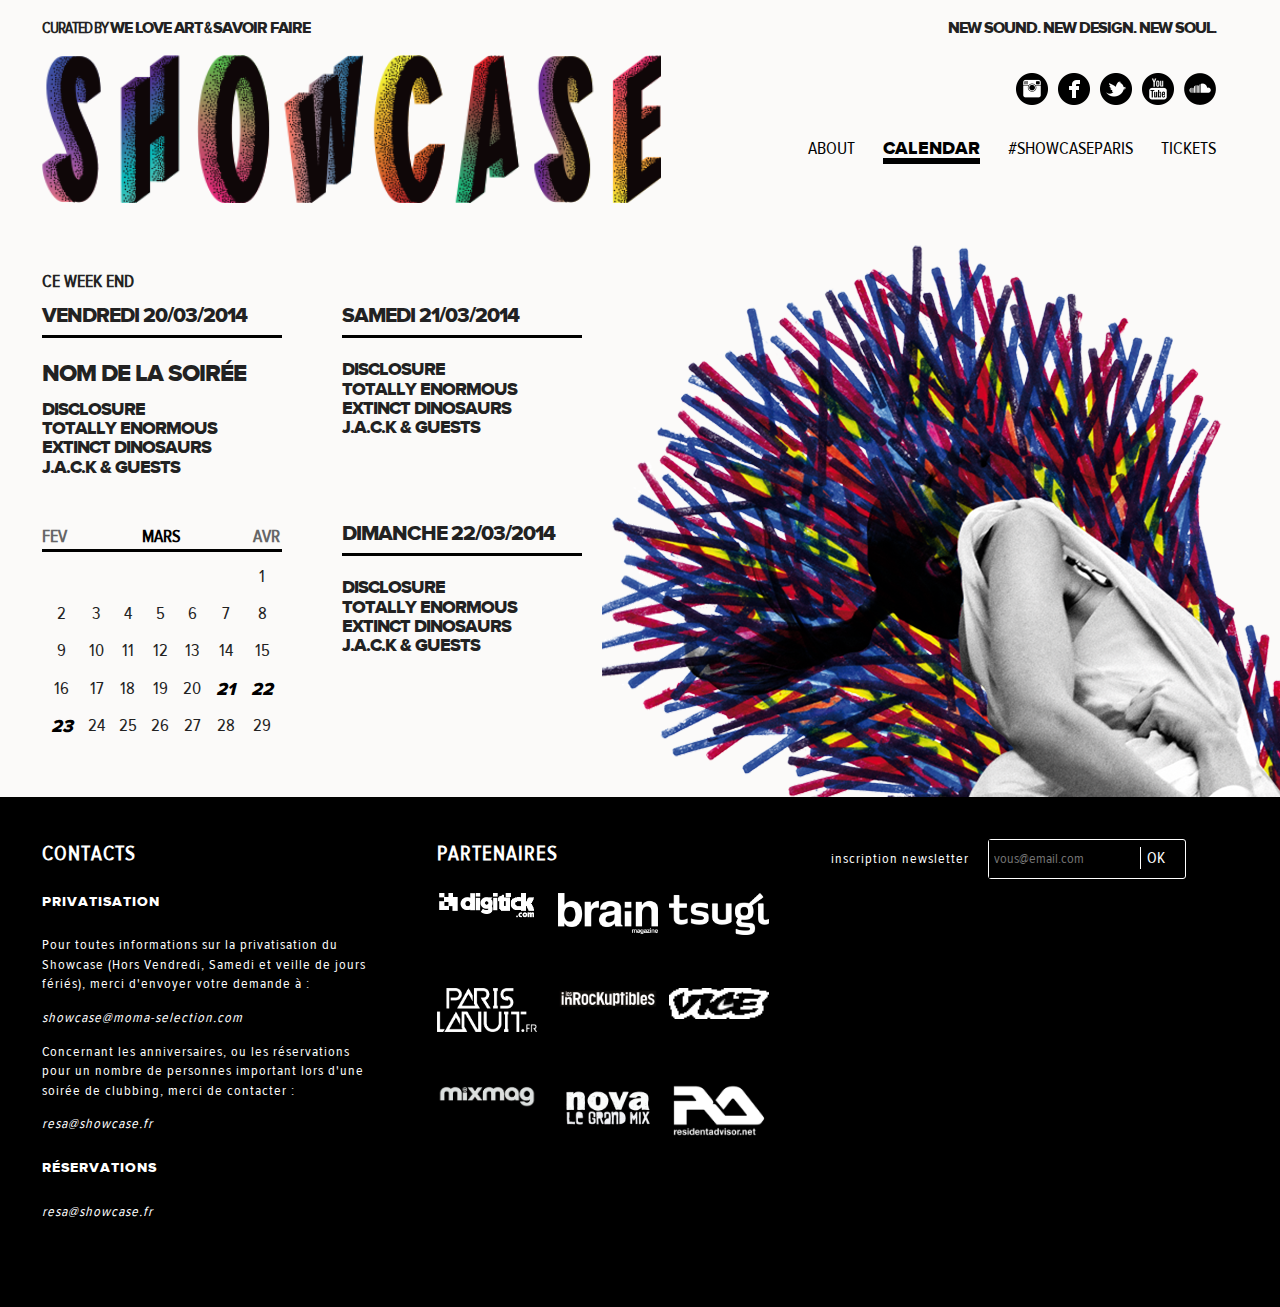
<file: index.html>
<!DOCTYPE html>
<!--[if lt IE 7]>      <html class="no-js lt-ie9 lt-ie8 lt-ie7"> <![endif]-->
<!--[if IE 7]>         <html class="no-js lt-ie9 lt-ie8"> <![endif]-->
<!--[if IE 8]>         <html class="no-js lt-ie9"> <![endif]-->
<!--[if gt IE 8]><!--> <html class="no-js"> <!--<![endif]-->
    <head>
        <meta charset="utf-8">
        <meta http-equiv="X-UA-Compatible" content="IE=edge">
        <title>SHOWCASE</title>
        <meta name="description" content="">
        <meta name="viewport" content="width=device-width, initial-scale=1">

        <!-- Place favicon.ico and apple-touch-icon.png in the root directory -->

        <link rel="stylesheet" href="css/normalize.css">
        <link rel="stylesheet" href="css/main.css">
        <link rel="stylesheet" href="css/fonts.css">
        <link rel="stylesheet" href="css/style.css">
        <script src="js/vendor/modernizr-2.6.2.min.js"></script>

        <style type="text/css">

        @import url("http://fast.fonts.net/t/1.css?apiType=css&projectid=1defd006-96f9-4e02-9e97-10c853c91d68");
        @font-face{
        font-family:"Proxima Nova Reg";
        src:url("fonts/9078f77e-dddf-495b-a468-f03b3b7aa12c.eot?#iefix");
        src:url("fonts/9078f77e-dddf-495b-a468-f03b3b7aa12c.eot?#iefix") format("eot"),url("fonts/8e5dbeb3-4068-4196-83a4-c86fe35c8b65.woff") format("woff"),url("fonts/f6c936c3-3828-4625-babb-e900c2afe00d.ttf") format("truetype"),url("fonts/87761033-3af1-450a-8cdd-2321b6a595f9.svg#87761033-3af1-450a-8cdd-2321b6a595f9") format("svg");
        }
        @font-face{
        font-family:"Proxima Nova Bold";
        src:url("fonts/9fbce143-f5db-4c0b-9159-b1e666079f67.eot?#iefix");
        src:url("fonts/9fbce143-f5db-4c0b-9159-b1e666079f67.eot?#iefix") format("eot"),url("fonts/19dd5cf2-ac2d-48d5-901a-c432fd291ee2.woff") format("woff"),url("fonts/22cfbfa4-f607-4751-92eb-6fa194353e57.ttf") format("truetype"),url("fonts/3d6b6348-e05f-4123-b19a-3bfd02c7f361.svg#3d6b6348-e05f-4123-b19a-3bfd02c7f361") format("svg");
        }
        </style>
    </head>
    <body>
        <!--[if lt IE 7]>
            <p class="browsehappy">You are using an <strong>outdated</strong> browser. Please <a href="http://browsehappy.com/">upgrade your browser</a> to improve your experience.</p>
        <![endif]-->

        <header>
          <div id="tagline">
            <h3 id="first">Curated by <span class="brand">We Love Art</span> & <span class="brand">Savoir Faire</span></h3>
            <h3 id="second"><span class="brand">New sound.  New Design.  New Soul.</span></h3>
          </div>
          <img id="logo" alt="SHOWCASE PARIS" src="img/logo.png"/>
        </header>

        <menu>
          <ul id="social">
            <li id="instagram"><a href="http://instagram.com/showcaseparis/" target="_blank"><img src="img/instagram.png"/></a></li>
            <li id="facebook"><a href="https://www.facebook.com/showcaseparis" target="_blank"><img src="img/facebook.png"/></a></li>
            <li id="twitter"><a href="https://twitter.com/ShowcaseParis" target="_blank"><img src="img/twitter.png"/></a></li>
            <li id="youtube"><a href="#" target="_blank"><img src="img/youtube.png"/></a></li>
            <li id="soundcloud"><a href="https://soundcloud.com/showcase-paris-club" target="_blank"><img src="img/soundcloud.png"/></a></li>
          </ul>

          <ul id="menu">
            <li><a href="about.html">About</a></li>
            <li><a class="selected" href="index.html">Calendar</a></li>
            <li><a href="instagram.html">#SHOWCASEPARIS</a></li>
            <li><a href="http://www.digitick.com/le-showcase-paris-css4-digitick-pg5-si4235.html" target="_blank">Tickets</a></li>
        </menu>

        <div class="clear"></div>
        <main>
          <div id="content">
            <div id="calendar">
              <h4>Ce week end</h4>
              <div id="friday">
              <div class="day">
                <h3>Vendredi 20/03/2014</h3>
                <div class="daycontent">
                  <h2>Nom de la soirée</h2>
                  <ul class="lineup">
                    <li>Disclosure</li>
                    <li>Totally Enormous</li>
                    <li>Extinct Dinosaurs</li>
                    <li>J.A.C.K & Guests</li>                    
                  </ul>
                </div>
              </div>

              <div class="day" id="timetable">
                <div id="months">
                  <h4 id="fev">Fev</h4><h4 id="mar">Mars</h4><h4 id="avr">Avr</h4>
                </div>
                <div class="daycontent">
                <table>
                  <tr>
                    <td></td>
                    <td></td>
                    <td></td>
                    <td></td>
                    <td></td>
                    <td></td>
                    <td>1</td>
                  </tr>

                  <tr>
                    <td>2</td>
                    <td>3</td>
                    <td>4</td>
                    <td>5</td>
                    <td>6</td>
                    <td>7</td>
                    <td>8</td>
                  </tr>

                  <tr>
                    <td>9</td>
                    <td>10</td>
                    <td>11</td>
                    <td>12</td>
                    <td>13</td>
                    <td>14</td>
                    <td>15</td>
                  </tr>

                  <tr>
                    <td>16</td>
                    <td>17</td>
                    <td>18</td>
                    <td>19</td>
                    <td>20</td>
                    <td class="busy">21</td>
                    <td class="busy">22</td>
                  </tr>

                  <tr>
                    <td class="busy">23</td>
                    <td>24</td>
                    <td>25</td>
                    <td>26</td>
                    <td>27</td>
                    <td>28</td>
                    <td>29</td>
                  </tr>

                </table>
                </div>
              </div>
              </div>

              <div id="weekend">
                <div class="day" id="saturday">
                  <h3>Samedi 21/03/2014</h3>
                  <div class="daycontent">
                    <ul class="lineup">
                      <li>Disclosure</li>
                      <li>Totally Enormous</li>
                      <li>Extinct Dinosaurs</li>
                      <li>J.A.C.K & Guests</li>
                    </ul>
                  </div>
                </div>

                <div class="day" id="sunday">
                  <h3>Dimanche 22/03/2014</h3>
                  <div class="daycontent">
                    <ul class="lineup">
                      <li>Disclosure</li>
                      <li>Totally Enormous</li>
                      <li>Extinct Dinosaurs</li>
                      <li>J.A.C.K & Guests</li>
                    </ul>
                  </div>
                </div>
              </div>
            </div>

          <div id="colors">
            <img src="img/colors.png" alt="colors"/>
          </div>
        </main>
        <footer>
          <div id="contact">
            <h2>Contacts</h2>
            <h4>Privatisation</h4>
            <p>Pour toutes informations sur la privatisation du
            Showcase (Hors Vendredi, Samedi et veille de jours
            fériés), merci d'envoyer votre demande à :</p>

            <p><a href="mailto:showcase@moma-selection.com">showcase@moma-selection.com</a></p>

            <p>Concernant les anniversaires, ou les réservations pour
            un nombre de personnes important lors d'une soirée de
            clubbing, merci de contacter :</p>

            <p><a href="mailto:resa@showcase.fr">resa@showcase.fr</a></p>

            <h4>Réservations</h4>
            <p><a href="mailto:resa@showcase.fr">resa@showcase.fr</a></p>
          </div>

          <div id="partenaires">
            <h2>Partenaires</h2>
            <table class="table_part">
              <tbody>
                <tr>
                  <td><div class="img_part"><a href="http://www.digitick.com/" target="_blank"><img src="img/partners/digitick_2logonoir.png" alt="digitick"/></a></div></td>
                  <td><div class="img_part"><a href="http://www.brain-magazine.fr/" target="_blank"><img src="img/partners/logo_brain.png" alt="brain"/></a></div></td>
                  <td><div class="img_part"><a href="http://www.tsugi.fr/" target="_blank"><img src="img/partners/logo_tsugi.png" alt="tsugi"/></a></div></td>
                <tr/>
                <tr>
                  <td><div class="img_part"><a href="http://parislanuit.fr/" target="_blank"><img src="img/partners/LOGOS_PARISLANUIT_noir.png" alt="paris la nuit"/></a></div></td>
                  <td><div class="img_part"><a href="http://www.lesinrocks.com/" target="_blank"><img src="img/partners/noir_inrock.png" alt="inrock"/></a></div></td>
                  <td><div class="img_part"><a href="http://www.vice.com/" target="_blank"><img src="img/partners/vicenoir.png" alt="vicenoir"/></a></div></td>
                <tr/>
                <tr>
                  <td><div class="img_part"><a href="http://www.mixmag.net/" target="_blank"><img src="img/partners/Mixmag.png" alt="mixmag"/></a></div></td>
                  <td><div class="img_part"><a href="http://www.novaplanet.com/" target="_blank"><img src="img/partners/NOVALE1noir.png" alt="nova"/></a></div></td>
                  <td><div class="img_part"><a href="http://www.residentadvisor.net/" target="_blank"><img src="img/partners/resident-advisor-logo1.png" alt="resident advisor"/></div></td>
                <tr/>
              </tbody>
            </table>
          </div>

          <div id="newsletter">
            <div class="text_newsletter">
              inscription newsletter
            </div>
            <div class="button_newsletter">
              <input class="input_newsletter" type="text" placeholder="vous@email.com"></input>
              <button>OK</button>
            </div>
          </div>

          <div class="clear"></div>
        </footer>
        <script src="http://ajax.googleapis.com/ajax/libs/jquery/1.10.2/jquery.min.js"></script>
        <script>window.jQuery || document.write('<script src="js/vendor/jquery-1.10.2.min.js"><\/script>')</script>
        <script src="js/plugins.js"></script>
    </body>
</html>
</file>
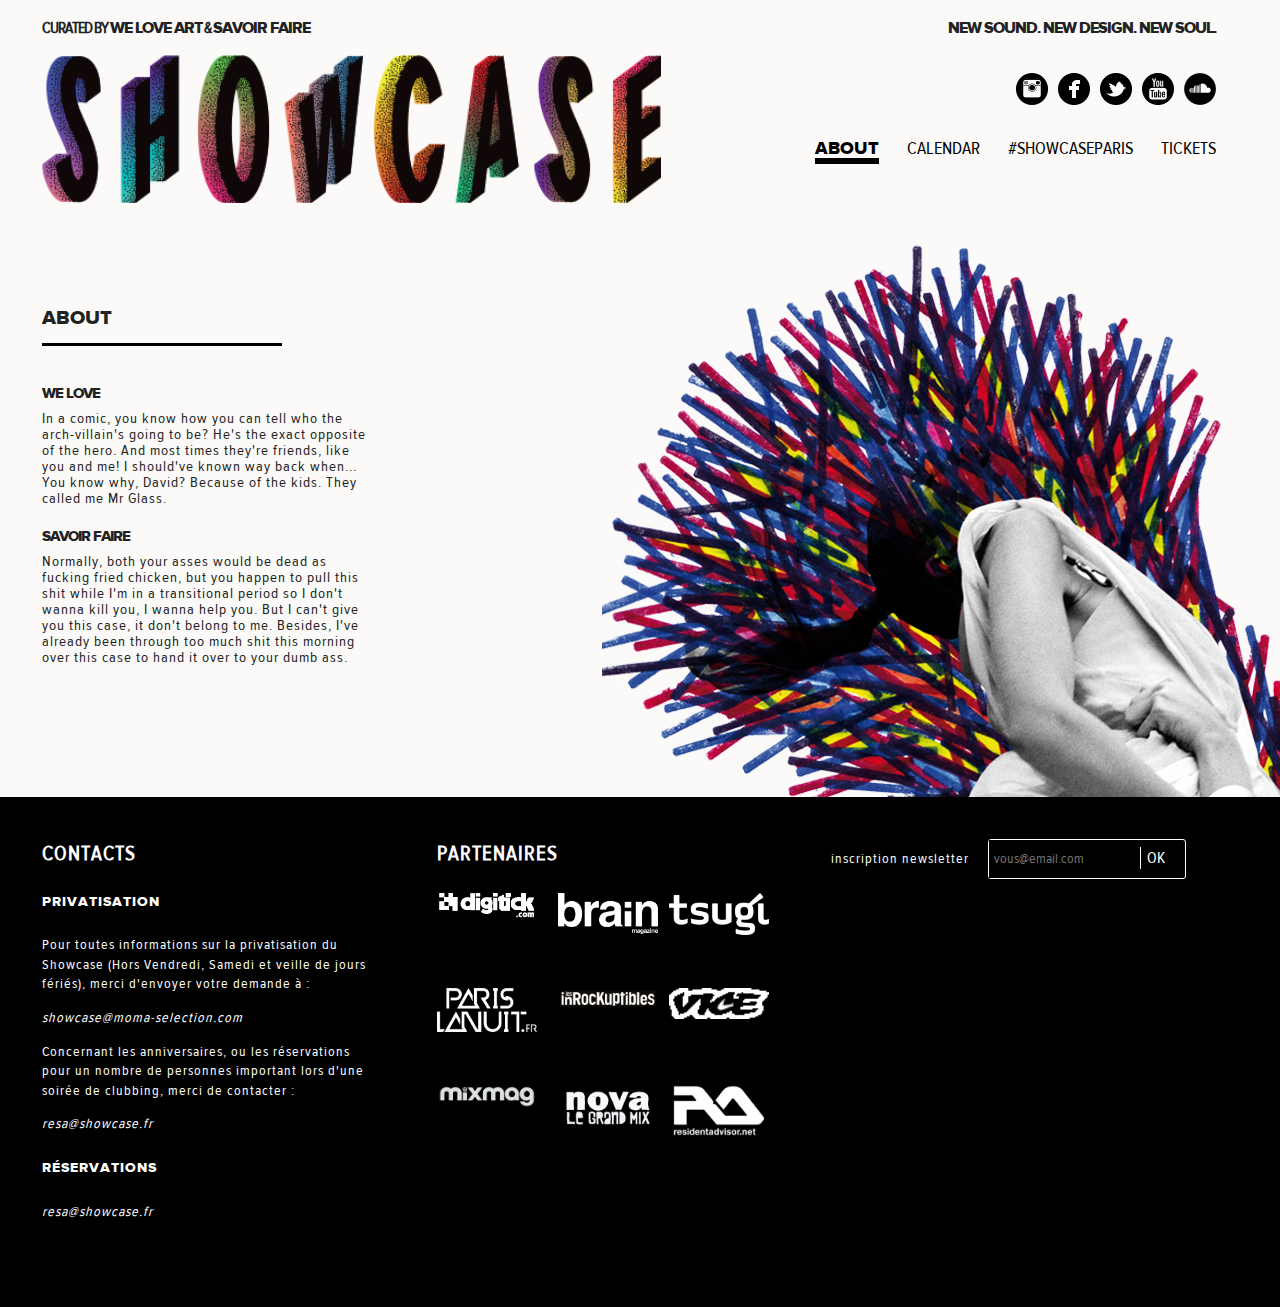
<file: about.html>
<!DOCTYPE html>
<!--[if lt IE 7]>      <html class="no-js lt-ie9 lt-ie8 lt-ie7"> <![endif]-->
<!--[if IE 7]>         <html class="no-js lt-ie9 lt-ie8"> <![endif]-->
<!--[if IE 8]>         <html class="no-js lt-ie9"> <![endif]-->
<!--[if gt IE 8]><!--> <html class="no-js"> <!--<![endif]-->
    <head>
        <meta charset="utf-8">
        <meta http-equiv="X-UA-Compatible" content="IE=edge">
        <title>SHOWCASE</title>
        <meta name="description" content="">
        <meta name="viewport" content="width=device-width, initial-scale=1">

        <!-- Place favicon.ico and apple-touch-icon.png in the root directory -->

        <link rel="stylesheet" href="css/normalize.css">
        <link rel="stylesheet" href="css/main.css">
        <link rel="stylesheet" href="css/fonts.css">
        <link rel="stylesheet" href="css/style.css">
        <script src="js/vendor/modernizr-2.6.2.min.js"></script>

        <style type="text/css">

        @import url("http://fast.fonts.net/t/1.css?apiType=css&projectid=1defd006-96f9-4e02-9e97-10c853c91d68");
        @font-face{
        font-family:"Proxima Nova Reg";
        src:url("fonts/9078f77e-dddf-495b-a468-f03b3b7aa12c.eot?#iefix");
        src:url("fonts/9078f77e-dddf-495b-a468-f03b3b7aa12c.eot?#iefix") format("eot"),url("fonts/8e5dbeb3-4068-4196-83a4-c86fe35c8b65.woff") format("woff"),url("fonts/f6c936c3-3828-4625-babb-e900c2afe00d.ttf") format("truetype"),url("fonts/87761033-3af1-450a-8cdd-2321b6a595f9.svg#87761033-3af1-450a-8cdd-2321b6a595f9") format("svg");
        }
        @font-face{
        font-family:"Proxima Nova Bold";
        src:url("fonts/9fbce143-f5db-4c0b-9159-b1e666079f67.eot?#iefix");
        src:url("fonts/9fbce143-f5db-4c0b-9159-b1e666079f67.eot?#iefix") format("eot"),url("fonts/19dd5cf2-ac2d-48d5-901a-c432fd291ee2.woff") format("woff"),url("fonts/22cfbfa4-f607-4751-92eb-6fa194353e57.ttf") format("truetype"),url("fonts/3d6b6348-e05f-4123-b19a-3bfd02c7f361.svg#3d6b6348-e05f-4123-b19a-3bfd02c7f361") format("svg");
        }
        </style>
    </head>
    <body>
        <!--[if lt IE 7]>
            <p class="browsehappy">You are using an <strong>outdated</strong> browser. Please <a href="http://browsehappy.com/">upgrade your browser</a> to improve your experience.</p>
        <![endif]-->

        <header>
          <div id="tagline">
            <h3 id="first">Curated by <span class="brand">We Love Art</span> & <span class="brand">Savoir Faire</span></h3>
            <h3 id="second"><span class="brand">New sound.  New Design.  New Soul.</span></h3>
          </div>
          <img id="logo" alt="SHOWCASE PARIS" src="img/logo.png"/>
        </header>

        <menu>
          <ul id="social">
            <li id="instagram"><a href="http://instagram.com/showcaseparis/" target="_blank"><img src="img/instagram.png"/></a></li>
            <li id="facebook"><a href="https://www.facebook.com/showcaseparis" target="_blank"><img src="img/facebook.png"/></a></li>
            <li id="twitter"><a href="https://twitter.com/ShowcaseParis" target="_blank"><img src="img/twitter.png"/></a></li>
            <li id="youtube"><a href="#" target="_blank"><img src="img/youtube.png"/></a></li>
            <li id="soundcloud"><a href="https://soundcloud.com/showcase-paris-club" target="_blank"><img src="img/soundcloud.png"/></a></li>
          </ul>

          <ul id="menu">
            <li><a class="selected" href="about.html">About</a></li>
            <li><a href="index.html">Calendar</a></li>
            <li><a href="instagram.html">#SHOWCASEPARIS</a></li>
            <li><a href="http://www.digitick.com/le-showcase-paris-css4-digitick-pg5-si4235.html" target="_blank">Tickets</a></li>
        </menu>

        <div class="clear"></div>
        <main>
          <div id="content">
            <div id="about">
              <h2>About</h2>
              <h4>We Love</h4>
              <p>
                In a comic, you know how you can tell who the
                arch-villain's going to be? He's the exact opposite of
                the hero. And most times they're friends, like you and
                me! I should've known way back when... You know why,
                David? Because of the kids. They called me Mr Glass.
              </p>

              <h4>Savoir Faire</h4>
              <p>
                Normally, both your asses would be dead as fucking
                fried chicken, but you happen to pull this shit while
                I'm in a transitional period so I don't wanna kill
                you, I wanna help you. But I can't give you this case,
                it don't belong to me. Besides, I've already been
                through too much shit this morning over this case to
                hand it over to your dumb ass.
              </p>
            </div>
          </div>

          <div id="colors">
            <img src="img/colors.png" alt="colors"/>
          </div>
        </main>
        <footer>
          <div id="contact">
            <h2>Contacts</h2>
            <h4>Privatisation</h4>
            <p>Pour toutes informations sur la privatisation du
            Showcase (Hors Vendredi, Samedi et veille de jours
            fériés), merci d'envoyer votre demande à :</p>

            <p><a href="mailto:showcase@moma-selection.com">showcase@moma-selection.com</a></p>

            <p>Concernant les anniversaires, ou les réservations pour
            un nombre de personnes important lors d'une soirée de
            clubbing, merci de contacter :</p>

            <p><a href="mailto:resa@showcase.fr">resa@showcase.fr</a></p>

            <h4>Réservations</h4>
            <p><a href="mailto:resa@showcase.fr">resa@showcase.fr</a></p>
          </div>

          <div id="partenaires">
            <h2>Partenaires</h2>
            <table class="table_part">
              <tbody>
                <tr>
                  <td><div class="img_part"><a href="http://www.digitick.com/" target="_blank"><img src="img/partners/digitick_2logonoir.png" alt="digitick"/></a></div></td>
                  <td><div class="img_part"><a href="http://www.brain-magazine.fr/" target="_blank"><img src="img/partners/logo_brain.png" alt="brain"/></a></div></td>
                  <td><div class="img_part"><a href="http://www.tsugi.fr/" target="_blank"><img src="img/partners/logo_tsugi.png" alt="tsugi"/></a></div></td>
                <tr/>
                <tr>
                  <td><div class="img_part"><a href="http://parislanuit.fr/" target="_blank"><img src="img/partners/LOGOS_PARISLANUIT_noir.png" alt="paris la nuit"/></a></div></td>
                  <td><div class="img_part"><a href="http://www.lesinrocks.com/" target="_blank"><img src="img/partners/noir_inrock.png" alt="inrock"/></a></div></td>
                  <td><div class="img_part"><a href="http://www.vice.com/" target="_blank"><img src="img/partners/vicenoir.png" alt="vicenoir"/></a></div></td>
                <tr/>
                <tr>
                  <td><div class="img_part"><a href="http://www.mixmag.net/" target="_blank"><img src="img/partners/Mixmag.png" alt="mixmag"/></a></div></td>
                  <td><div class="img_part"><a href="http://www.novaplanet.com/" target="_blank"><img src="img/partners/NOVALE1noir.png" alt="nova"/></a></div></td>
                  <td><div class="img_part"><a href="http://www.residentadvisor.net/" target="_blank"><img src="img/partners/resident-advisor-logo1.png" alt="resident advisor"/></div></td>
                <tr/>
              </tbody>
            </table>
          </div>

          <div id="newsletter">
            <div class="text_newsletter">
              inscription newsletter
            </div>
            <div class="button_newsletter">
              <input class="input_newsletter" type="text" placeholder="vous@email.com"></input>
              <button>OK</button>
            </div>
          </div>

          <div class="clear"></div>
        </footer>
        <script src="http://ajax.googleapis.com/ajax/libs/jquery/1.10.2/jquery.min.js"></script>
        <script>window.jQuery || document.write('<script src="js/vendor/jquery-1.10.2.min.js"><\/script>')</script>
        <script src="js/plugins.js"></script>
    </body>
</html>
</file>
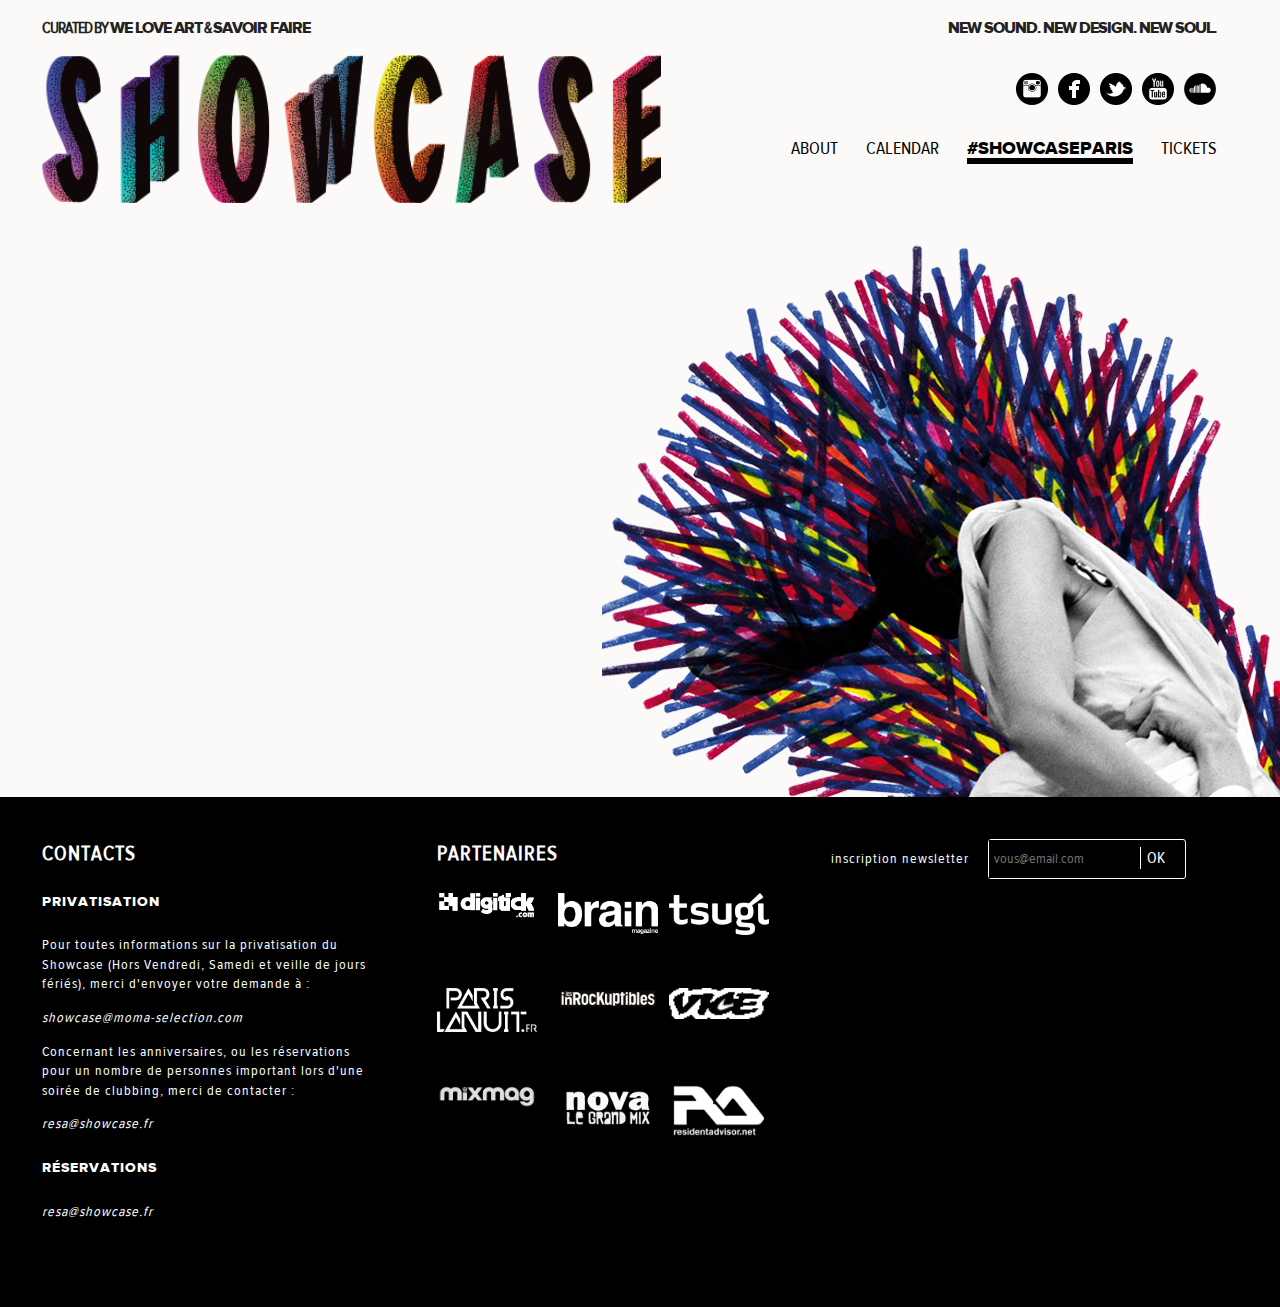
<file: instagram.html>
<!DOCTYPE html>
<!--[if lt IE 7]>      <html class="no-js lt-ie9 lt-ie8 lt-ie7"> <![endif]-->
<!--[if IE 7]>         <html class="no-js lt-ie9 lt-ie8"> <![endif]-->
<!--[if IE 8]>         <html class="no-js lt-ie9"> <![endif]-->
<!--[if gt IE 8]><!--> <html class="no-js"> <!--<![endif]-->
    <head>
        <meta charset="utf-8">
        <meta http-equiv="X-UA-Compatible" content="IE=edge">
        <title>SHOWCASE</title>
        <meta name="description" content="">
        <meta name="viewport" content="width=device-width, initial-scale=1">

        <!-- Place favicon.ico and apple-touch-icon.png in the root directory -->

        <link rel="stylesheet" href="css/normalize.css">
        <link rel="stylesheet" href="css/main.css">
        <link rel="stylesheet" href="css/fonts.css">
        <link rel="stylesheet" href="css/style.css">
        <script src="js/vendor/modernizr-2.6.2.min.js"></script>

        <style type="text/css">

        @import url("http://fast.fonts.net/t/1.css?apiType=css&projectid=1defd006-96f9-4e02-9e97-10c853c91d68");
        @font-face{
        font-family:"Proxima Nova Reg";
        src:url("fonts/9078f77e-dddf-495b-a468-f03b3b7aa12c.eot?#iefix");
        src:url("fonts/9078f77e-dddf-495b-a468-f03b3b7aa12c.eot?#iefix") format("eot"),url("fonts/8e5dbeb3-4068-4196-83a4-c86fe35c8b65.woff") format("woff"),url("fonts/f6c936c3-3828-4625-babb-e900c2afe00d.ttf") format("truetype"),url("fonts/87761033-3af1-450a-8cdd-2321b6a595f9.svg#87761033-3af1-450a-8cdd-2321b6a595f9") format("svg");
        }
        @font-face{
        font-family:"Proxima Nova Bold";
        src:url("fonts/9fbce143-f5db-4c0b-9159-b1e666079f67.eot?#iefix");
        src:url("fonts/9fbce143-f5db-4c0b-9159-b1e666079f67.eot?#iefix") format("eot"),url("fonts/19dd5cf2-ac2d-48d5-901a-c432fd291ee2.woff") format("woff"),url("fonts/22cfbfa4-f607-4751-92eb-6fa194353e57.ttf") format("truetype"),url("fonts/3d6b6348-e05f-4123-b19a-3bfd02c7f361.svg#3d6b6348-e05f-4123-b19a-3bfd02c7f361") format("svg");
        }
        </style>
    </head>
    <body>
        <!--[if lt IE 7]>
            <p class="browsehappy">You are using an <strong>outdated</strong> browser. Please <a href="http://browsehappy.com/">upgrade your browser</a> to improve your experience.</p>
        <![endif]-->

        <header>
          <div id="tagline">
            <h3 id="first">Curated by <span class="brand">We Love Art</span> & <span class="brand">Savoir Faire</span></h3>
            <h3 id="second"><span class="brand">New sound.  New Design.  New Soul.</span></h3>
          </div>
          <img id="logo" alt="SHOWCASE PARIS" src="img/logo.png"/>
        </header>

        <menu>
          <ul id="social">
            <li id="instagram"><a href="http://instagram.com/showcaseparis/" target="_blank"><img src="img/instagram.png"/></a></li>
            <li id="facebook"><a href="https://www.facebook.com/showcaseparis" target="_blank"><img src="img/facebook.png"/></a></li>
            <li id="twitter"><a href="https://twitter.com/ShowcaseParis" target="_blank"><img src="img/twitter.png"/></a></li>
            <li id="youtube"><a href="#" target="_blank"><img src="img/youtube.png"/></a></li>
            <li id="soundcloud"><a href="https://soundcloud.com/showcase-paris-club" target="_blank"><img src="img/soundcloud.png"/></a></li>
          </ul>

          <ul id="menu">
            <li><a href="about.html">About</a></li>
            <li><a href="index.html">Calendar</a></li>
            <li><a class="selected" href="instagram.html">#SHOWCASEPARIS</a></li>
            <li><a href="http://www.digitick.com/le-showcase-paris-css4-digitick-pg5-si4235.html" target="_blank">Tickets</a></li>
        </menu>

        <div class="clear"></div>
        <main>
          <div id="colors">
            <img src="img/colors.png" alt="colors"/>
          </div>
          <table id="table_instagram">
          </table>
        </main>
        <footer>
                  <div id="contact">
                    <h2>Contacts</h2>
                    <h4>Privatisation</h4>
                    <p>Pour toutes informations sur la privatisation du
                    Showcase (Hors Vendredi, Samedi et veille de jours
                    fériés), merci d'envoyer votre demande à :</p>

                    <p><a href="mailto:showcase@moma-selection.com">showcase@moma-selection.com</a></p>

                    <p>Concernant les anniversaires, ou les réservations pour
                    un nombre de personnes important lors d'une soirée de
                    clubbing, merci de contacter :</p>

                    <p><a href="mailto:resa@showcase.fr">resa@showcase.fr</a></p>

                    <h4>Réservations</h4>
                    <p><a href="mailto:resa@showcase.fr">resa@showcase.fr</a></p>
                  </div>

                  <div id="partenaires">
                    <h2>Partenaires</h2>
                    <table class="table_part">
                      <tbody>
                        <tr>
                          <td><div class="img_part"><a href="http://www.digitick.com/" target="_blank"><img src="img/partners/digitick_2logonoir.png" alt="digitick"/></a></div></td>
                          <td><div class="img_part"><a href="http://www.brain-magazine.fr/" target="_blank"><img src="img/partners/logo_brain.png" alt="brain"/></a></div></td>
                          <td><div class="img_part"><a href="http://www.tsugi.fr/" target="_blank"><img src="img/partners/logo_tsugi.png" alt="tsugi"/></a></div></td>
                        <tr/>
                        <tr>
                          <td><div class="img_part"><a href="http://parislanuit.fr/" target="_blank"><img src="img/partners/LOGOS_PARISLANUIT_noir.png" alt="paris la nuit"/></a></div></td>
                          <td><div class="img_part"><a href="http://www.lesinrocks.com/" target="_blank"><img src="img/partners/noir_inrock.png" alt="inrock"/></a></div></td>
                          <td><div class="img_part"><a href="http://www.vice.com/" target="_blank"><img src="img/partners/vicenoir.png" alt="vicenoir"/></a></div></td>
                        <tr/>
                        <tr>
                          <td><div class="img_part"><a href="http://www.mixmag.net/" target="_blank"><img src="img/partners/Mixmag.png" alt="mixmag"/></a></div></td>
                          <td><div class="img_part"><a href="http://www.novaplanet.com/" target="_blank"><img src="img/partners/NOVALE1noir.png" alt="nova"/></a></div></td>
                          <td><div class="img_part"><a href="http://www.residentadvisor.net/" target="_blank"><img src="img/partners/resident-advisor-logo1.png" alt="resident advisor"/></div></td>
                        <tr/>
                      </tbody>
                    </table>
                  </div>

                  <div id="newsletter">
                    <div class="text_newsletter">
                      inscription newsletter
                    </div>
                    <div class="button_newsletter">
                      <input class="input_newsletter" type="text" placeholder="vous@email.com"></input>
                      <button>OK</button>
                    </div>
                  </div>

                  <div class="clear"></div>
                </footer>
        <script src="http://ajax.googleapis.com/ajax/libs/jquery/1.10.2/jquery.min.js"></script>
        <script>window.jQuery || document.write('<script src="js/vendor/jquery-1.10.2.min.js"><\/script>')</script>
        <script src="js/plugins.js"></script>
        <script src="js/main.js"></script>
    </body>
</html>
</file>
<file: css/main.css>
/*! HTML5 Boilerplate v4.3.0 | MIT License | http://h5bp.com/ */

/*
 * What follows is the result of much research on cross-browser styling.
 * Credit left inline and big thanks to Nicolas Gallagher, Jonathan Neal,
 * Kroc Camen, and the H5BP dev community and team.
 */

/* ==========================================================================
   Base styles: opinionated defaults
   ========================================================================== */

html,
button,
input,
select,
textarea {
    color: #222;
}

html {
    font-size: 1em;
    line-height: 1.4;
}

/*
 * Remove text-shadow in selection highlight: h5bp.com/i
 * These selection rule sets have to be separate.
 * Customize the background color to match your design.
 */

::-moz-selection {
    background: #b3d4fc;
    text-shadow: none;
}

::selection {
    background: #b3d4fc;
    text-shadow: none;
}

/*
 * A better looking default horizontal rule
 */

hr {
    display: block;
    height: 1px;
    border: 0;
    border-top: 1px solid #ccc;
    margin: 1em 0;
    padding: 0;
}

/*
 * Remove the gap between images, videos, audio and canvas and the bottom of
 * their containers: h5bp.com/i/440
 */

audio,
canvas,
img,
video {
    vertical-align: middle;
}

/*
 * Remove default fieldset styles.
 */

fieldset {
    border: 0;
    margin: 0;
    padding: 0;
}

/*
 * Allow only vertical resizing of textareas.
 */

textarea {
    resize: vertical;
}

/* ==========================================================================
   Browse Happy prompt
   ========================================================================== */

.browsehappy {
    margin: 0.2em 0;
    background: #ccc;
    color: #000;
    padding: 0.2em 0;
}

/* ==========================================================================
   Author's custom styles
   ========================================================================== */

















/* ==========================================================================
   Helper classes
   ========================================================================== */

/*
 * Image replacement
 */

.ir {
    background-color: transparent;
    border: 0;
    overflow: hidden;
    /* IE 6/7 fallback */
    *text-indent: -9999px;
}

.ir:before {
    content: "";
    display: block;
    width: 0;
    height: 150%;
}

/*
 * Hide from both screenreaders and browsers: h5bp.com/u
 */

.hidden {
    display: none !important;
    visibility: hidden;
}

/*
 * Hide only visually, but have it available for screenreaders: h5bp.com/v
 */

.visuallyhidden {
    border: 0;
    clip: rect(0 0 0 0);
    height: 1px;
    margin: -1px;
    overflow: hidden;
    padding: 0;
    position: absolute;
    width: 1px;
}

/*
 * Extends the .visuallyhidden class to allow the element to be focusable
 * when navigated to via the keyboard: h5bp.com/p
 */

.visuallyhidden.focusable:active,
.visuallyhidden.focusable:focus {
    clip: auto;
    height: auto;
    margin: 0;
    overflow: visible;
    position: static;
    width: auto;
}

/*
 * Hide visually and from screenreaders, but maintain layout
 */

.invisible {
    visibility: hidden;
}

/*
 * Clearfix: contain floats
 *
 * For modern browsers
 * 1. The space content is one way to avoid an Opera bug when the
 *    `contenteditable` attribute is included anywhere else in the document.
 *    Otherwise it causes space to appear at the top and bottom of elements
 *    that receive the `clearfix` class.
 * 2. The use of `table` rather than `block` is only necessary if using
 *    `:before` to contain the top-margins of child elements.
 */

.clearfix:before,
.clearfix:after {
    content: " "; /* 1 */
    display: table; /* 2 */
}

.clearfix:after {
    clear: both;
}

/*
 * For IE 6/7 only
 * Include this rule to trigger hasLayout and contain floats.
 */

.clearfix {
    *zoom: 1;
}

/* ==========================================================================
   EXAMPLE Media Queries for Responsive Design.
   These examples override the primary ('mobile first') styles.
   Modify as content requires.
   ========================================================================== */

@media only screen and (min-width: 35em) {
    /* Style adjustments for viewports that meet the condition */
}

@media print,
       (-o-min-device-pixel-ratio: 5/4),
       (-webkit-min-device-pixel-ratio: 1.25),
       (min-resolution: 120dpi) {
    /* Style adjustments for high resolution devices */
}

/* ==========================================================================
   Print styles.
   Inlined to avoid required HTTP connection: h5bp.com/r
   ========================================================================== */

@media print {
    * {
        background: transparent !important;
        color: #000 !important; /* Black prints faster: h5bp.com/s */
        box-shadow: none !important;
        text-shadow: none !important;
    }

    a,
    a:visited {
        text-decoration: underline;
    }

    a[href]:after {
        content: " (" attr(href) ")";
    }

    abbr[title]:after {
        content: " (" attr(title) ")";
    }

    /*
     * Don't show links for images, or javascript/internal links
     */

    .ir a:after,
    a[href^="javascript:"]:after,
    a[href^="#"]:after {
        content: "";
    }

    pre,
    blockquote {
        border: 1px solid #999;
        page-break-inside: avoid;
    }

    thead {
        display: table-header-group; /* h5bp.com/t */
    }

    tr,
    img {
        page-break-inside: avoid;
    }

    img {
        max-width: 100% !important;
    }

    @page {
        margin: 0.5cm;
    }

    p,
    h2,
    h3 {
        orphans: 3;
        widows: 3;
    }

    h2,
    h3 {
        page-break-after: avoid;
    }
}
</file>
<file: css/fonts.css>
@import url("http://fast.fonts.net/t/1.css?apiType=css&projectid=1defd006-96f9-4e02-9e97-10c853c91d68");
@font-face{
font-family:"Proxima N W01 Cd Reg";
src:url("../fonts/9078f77e-dddf-495b-a468-f03b3b7aa12c.eot?#iefix");
src:url("../fonts/9078f77e-dddf-495b-a468-f03b3b7aa12c.eot?#iefix") format("eot"),url("../fonts/8e5dbeb3-4068-4196-83a4-c86fe35c8b65.woff") format("woff"),url("../fonts/f6c936c3-3828-4625-babb-e900c2afe00d.ttf") format("truetype"),url("../fonts/87761033-3af1-450a-8cdd-2321b6a595f9.svg#87761033-3af1-450a-8cdd-2321b6a595f9") format("svg");
}
@font-face{
font-family:"Proxima N W01 Xbold";
src:url("../fonts/9fbce143-f5db-4c0b-9159-b1e666079f67.eot?#iefix");
src:url("../fonts/9fbce143-f5db-4c0b-9159-b1e666079f67.eot?#iefix") format("eot"),url("../fonts/19dd5cf2-ac2d-48d5-901a-c432fd291ee2.woff") format("woff"),url("../fonts/22cfbfa4-f607-4751-92eb-6fa194353e57.ttf") format("truetype"),url("../fonts/3d6b6348-e05f-4123-b19a-3bfd02c7f361.svg#3d6b6348-e05f-4123-b19a-3bfd02c7f361") format("svg");
}
</file>
<file: css/style.css>
body, html {
    background-color: #fbfaf9;
    font-family: 'Proxima Nova Reg';
    font-size:18px;
}

* {
    -moz-box-sizing: border-box; -webkit-box-sizing: border-box; box-sizing: border-box;
}

#tagline h3 {
    font-family: 'Proxima Nova Reg';
    text-transform:uppercase;
    font-weight:600;
}

#tagline {
    position:relative;
}

#tagline h3 {
    display:inline-block;
    font-size:16px;
    letter-spacing:-1px;
}

#tagline h3#first {
    position:relative;
}

#tagline h3#second {
    float:right;
    margin-right:64px;
}

#tagline h3 .brand {
    font-family: 'Proxima Nova Bold';
}

header {
    margin-left: 42px;
}

a {
    text-decoration:none;
}

img#logo {
    float:left;
    min-width:50%;
    max-width:90%;
}

menu {
    margin-top:0px;
    margin-right:64px;
    float:right;
}

menu li {
    list-style:none;
    display:inline-block;
}

menu #social {
    text-align:right;
}

menu #menu {
    padding-left:0;
}

menu #menu li {
    margin-left:24px;
    margin-top:12px;
}

menu #menu a {
    font-size:18px;
    text-transform:uppercase;
    color:black;
}

menu #menu a:hover {
    border-bottom:6px solid #CCC;
}

menu #social img {
    max-height:32px;
    margin-left:6px;
}


menu #menu a.selected {
    font-family: "Proxima Nova Bold";
    border-bottom:6px solid black;
}

footer {
    position:relative;
    clear:both;
    background: black;
    color: white;
    padding:24px 42px;
    font-family: "Proxima Nova Reg";
    font-size:14px;
    letter-spacing:1px;
}

footer div {
    margin-bottom:24px;
}

footer h2 {
    text-transform:uppercase;
    margin-bottom:24px;
}

footer h4 {
    margin:24px 0;
    text-transform:uppercase;
    font-family: "Proxima Nova Bold";
}

footer a {
    color:white;
    font-style:italic;
}

#contact {
    float:left;
    min-width:33%;
}

#contact p {
    max-width:24em;
}

#partenaires {
    float:left;
    min-width:33%;
}

#newsletter {
    min-width:33%;
    float:left;
    margin-top:18px;
}


#newsletter input {
    color:white;
}

table.table_part > tbody > tr > td {
    padding-bottom: 3%;
    padding-left: 3%;
}

table.table_part > tbody > tr > td:first-child {
    padding-left: 0px;
}

.img_part {
    width: 110px;
    height: 60px;
}

.img_part img{
    min-width: 100px;
    max-width: 100px;
}

input.input_newsletter {
    width: 75%;
    padding: 10px 0 10px 5px;
    background-color: black;
    font-family: "Proxima Nova Reg";
    border: none;
}

button {
    font-family: "Proxima Nova Reg";
    font-size:16px;
    background-color: black;
    border: none;
    border-left: 1px solid white;
    color: white;
}

.text_newsletter {
    display: inline-block;
    vertical-align: top;
    padding-top: 10px;
}

.button_newsletter {
    width: 50%;
    margin-left: 15px;
    display: inline-block;
    vertical-align: top;
    border: 1px solid white;
    border-radius: 3px;
}

main {
    max-width:100%;
    margin-bottom:0;
    position:relative;
    overflow:hidden;
    min-height:33em;
    padding:42px 42px 0 42px;
}

.clear {
    clear:both;
}

#content {
    width:100%;
}

#about {
    float:left;
    padding-top:42px;
    width:44%;
}

#about p {
    font-size:15px;
    max-width:333px;
    line-height:16px;
    letter-spacing:1px;
    margin-top: 0px;
}

#about h2 {
    font-family: "Proxima Nova Bold";
    font-size:20px;
    text-transform:uppercase;
    padding-bottom:12px;
    border-bottom:3px solid black;
    display:inline-block;
    min-width:240px;
}

#about h4 {
    font-family: "Proxima Nova Bold";
    font-size:15px;
    text-transform:uppercase;
    letter-spacing:-1px;
    margin-bottom:6px;
}

#colors img {
    right:-200px;
    position:absolute;
    min-width:66%;
}

#calendar h4 {
    text-transform:uppercase;
    font-weight:600;
    margin-bottom:0px;
    width:44%;
}

#calendar {
    float:left;
    max-width:86%;
}

#friday {
    float:left;
}

#weekend {
    float:right;
}

#calendar h2 {
    font-family:"Proxima Nova Bold";
    text-transform:uppercase;
    margin-bottom:12px;
    margin-top:-6px;
    letter-spacing:-1px;
    font-size:24px;
}

#calendar h3 {
    font-family:"Proxima Nova Bold";
    letter-spacing:-1px;
    text-transform:uppercase;
    margin-top:6px;
    margin-bottom:6px;
}

.day {
    margin-right:60px;
    float:left;
    margin-bottom:1em;
    min-height:200px;
}

#calendar .day {
    clear:both;
    min-width:240px;
}

#timetable span {
    width:33%;
}

#months h4 {
    display:inline-block;
    width:33%;
    margin-top:12px;
    color:#666;
}

#fev {
    text-align:left;
}

h4#mar {
    text-align:center;
    color:black;
}

.busy {
    color:black;
    font-family:"Proxima Nova Bold";
    font-weight:100;
    font-style:italic;
}

#avr {
    text-align:right;
}

#timetable table {
    width:100%;
    text-align:center;
}

#timetable .daycontent {
    padding-top:6px;
}

#timetable td {
    padding:6px 0;
}

ul.lineup {
    margin:0;
    padding:0;
}


ul.lineup li {
    text-transform:uppercase;
    font-size:18px;
    margin:-6px 0;
    list-style:none;
    font-family:"Proxima Nova Bold";
    letter-spacing:-1px;
}

.daycontent {
    border-top:3px solid black;
    padding-top:24px;
}

#table_instagram {
    margin:24px 0;
    width:100%;
}

.img_instagram img {
    width: 100%;
}
table#table_instagram > tbody > tr > td {
    padding-bottom: 1%;
}

table#table_instagram > tbody > tr > td {
    padding-left: 1%;
}

table#table_instagram > tbody > tr > td:first-child {
    padding-left: 0px;
}

.img_instagram {
    position: relative;
    text-align: center;
    border:10px solid black;
}

.img_instagram:after, .img_instagram:before {
    position:absolute;
    opacity:0;
    transition: all 0.5s;
    -webkit-transition: all 0.5s;
}

.img_instagram:after {
    content: attr(title);
    font-family: "Proxima Nova Bold";
    color: white;
    width:100%; height:100%;
    top:0; left:0;
    background:rgba(0,0,0,0.7);
}

.img_instagram:before {
    font-family: "Proxima Nova Bold";
    letter-spacing:-2px;
    margin-left: 7.5%;
    padding-bottom: 2%;
    border-bottom: 5px solid white;
    content: "VOIR SUR INSTAGRAM";
    width:85%;
    color:#fff;
    z-index:1;
    bottom:10%;
}

.img_instagram:hover:after, .img_instagram:hover:before {
    opacity:1;
}

@media (max-width: 600px) {
    #colors {
        clear:both;
    }
}
</file>
